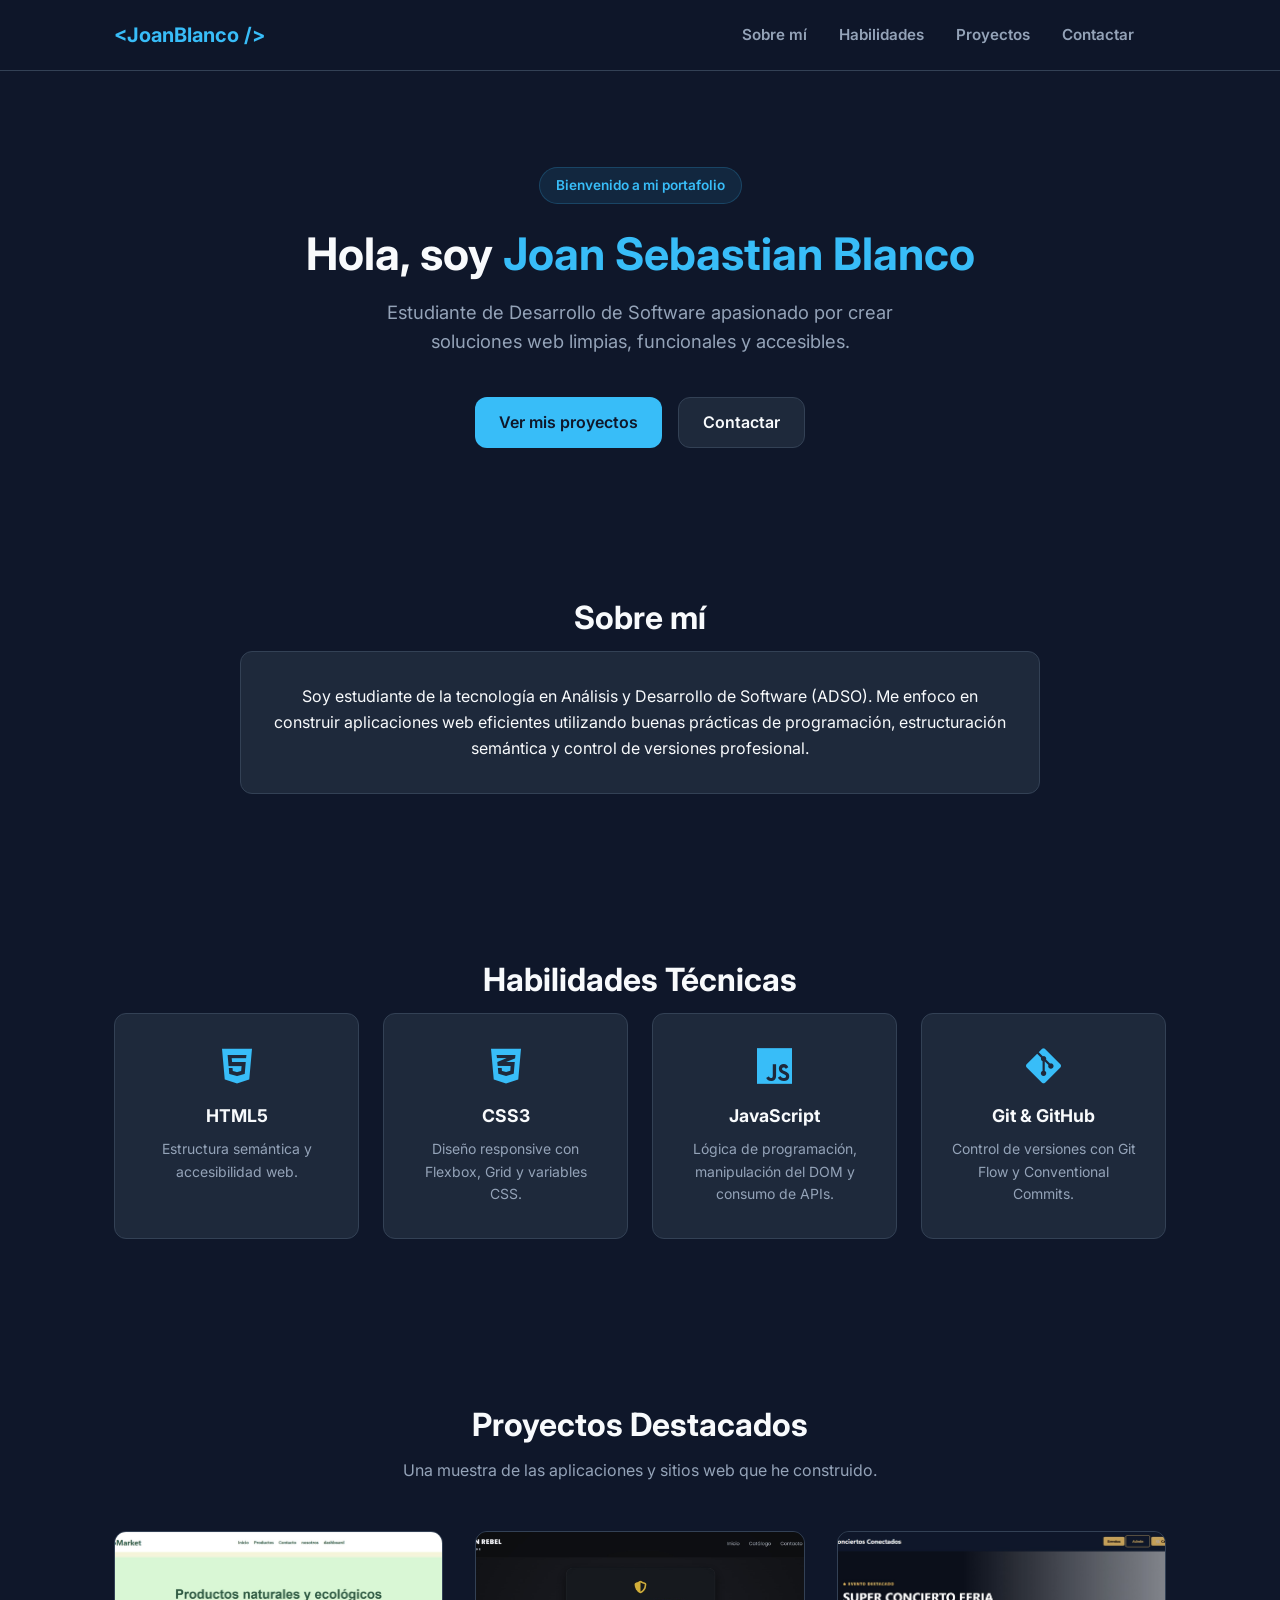
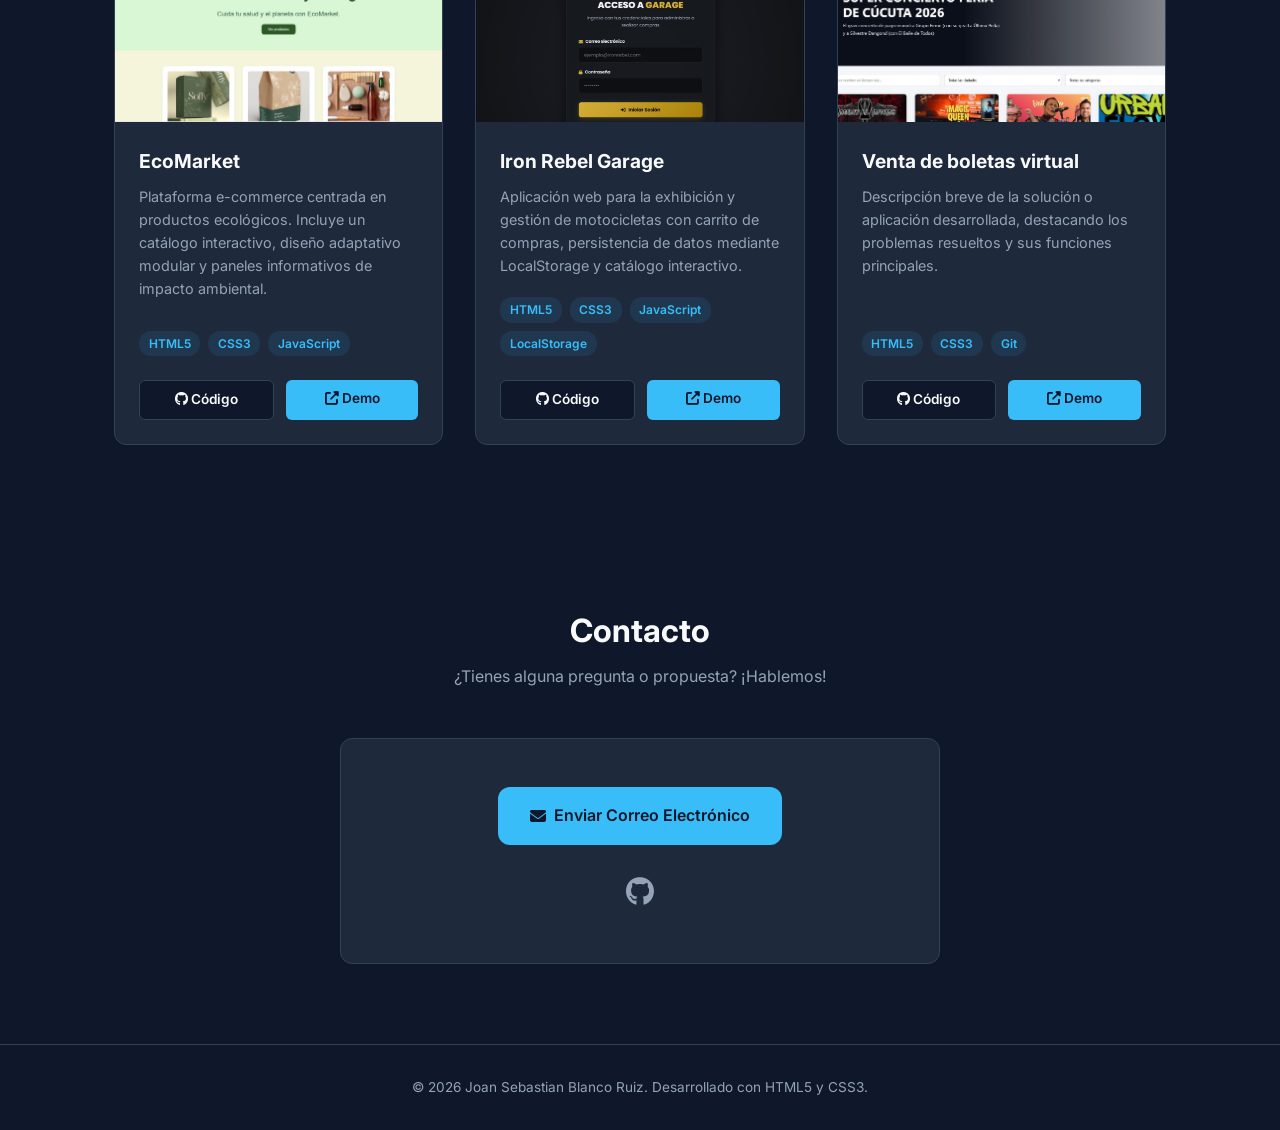
<file: index.html>
<!DOCTYPE html>
<html lang="es">
<head>
  <meta charset="UTF-8">
  <!-- Meta viewport clave para la adaptabilidad en móviles -->
  <meta name="viewport" content="width=device-width, initial-scale=1.0">
  <meta name="description" content="Portafolio profesional de Joan Sebastian Blanco Ruiz - Desarrollador de Software">
  <title>Joan Blanco | Portafolio Profesional</title>

  <!-- Fuente de Google Fonts para un aspecto limpio -->
  <link rel="preconnect" href="https://fonts.googleapis.com">
  <link rel="preconnect" href="https://fonts.gstatic.com" crossorigin>
  <link href="https://fonts.googleapis.com/css2?family=Inter:wght@300;400;600;700&display=swap" rel="stylesheet">

  <!-- Iconos de FontAwesome para botones y habilidades -->
  <link rel="stylesheet" href="https://cdnjs.cloudflare.com/ajax/libs/font-awesome/6.5.1/css/all.min.css">

  <!-- Hoja de estilos principal -->
  <link rel="stylesheet" href="../css/style.css">
  <link rel="stylesheet" href="../css/contacto.css">
</head>
<body>

  <!-- NAVEGACIÓN PRINCIPAL -->
  <header class="header">
    <nav class="nav-container">
      <a href="#" class="logo">&lt;JoanBlanco /&gt;</a>
      <ul class="nav-links">
        <li><a href="#about">Sobre mí</a></li>
        <li><a href="#skills">Habilidades</a></li>
        <li><a href="#projects">Proyectos</a></li>
        <li><a href="#contact">Contactar</a></li>
        <li><a href="html/contactanos.html"></a></li>
      </ul>
    </nav>
  </header>


  <main>
    <!-- SECCIÓN HERO (Presentación Principal) -->
    <section id="hero" class="hero-section">
      <div class="hero-content">
        <span class="badge">Bienvenido a mi portafolio</span>
        <h1>Hola, soy <span class="highlight">Joan Sebastian Blanco</span></h1>
        <p class="subtitle">Estudiante de Desarrollo de Software apasionado por crear soluciones web limpias, funcionales y accesibles.</p>
        <div class="hero-buttons">
          <a href="#projects" class="btn btn-primary">Ver mis proyectos</a>
          <a href="#contact" class="btn btn-secondary">Contactar</a>
        </div>
      </div>
    </section>

    <!-- SECCIÓN SOBRE MÍ -->
    <section id="about" class="section-container">
      <h2 class="section-title">Sobre mí</h2>
      <div class="about-content">
        <p>
          Soy estudiante de la tecnología en Análisis y Desarrollo de Software (ADSO). Me enfoco en construir aplicaciones web eficientes utilizando buenas prácticas de programación, estructuración semántica y control de versiones profesional.
        </p>
      </div>
    </section>

    <!-- SECCIÓN HABILIDADES TÉCNICAS -->
    <section id="skills" class="section-container">
      <h2 class="section-title">Habilidades Técnicas</h2>
      <div class="skills-grid">
        <div class="skill-card">
          <i class="fab fa-html5 skill-icon"></i>
          <h3>HTML5</h3>
          <p>Estructura semántica y accesibilidad web.</p>
        </div>
        <div class="skill-card">
          <i class="fab fa-css3-alt skill-icon"></i>
          <h3>CSS3</h3>
          <p>Diseño responsive con Flexbox, Grid y variables CSS.</p>
        </div>
        <div class="skill-card">
          <i class="fab fa-js skill-icon"></i>
          <h3>JavaScript</h3>
          <p>Lógica de programación, manipulación del DOM y consumo de APIs.</p>
        </div>
        <div class="skill-card">
          <i class="fab fa-git-alt skill-icon"></i>
          <h3>Git & GitHub</h3>
          <p>Control de versiones con Git Flow y Conventional Commits.</p>
        </div>
      </div>
    </section>

    <!-- SECCIÓN PROYECTOS DESTACADOS -->
    <section id="projects" class="section-container">
      <h2 class="section-title">Proyectos Destacados</h2>
      <p class="section-subtitle">Una muestra de las aplicaciones y sitios web que he construido.</p>

      <div class="projects-grid">

        <!-- TARJETA DE PROYECTO 1 -->
        <article class="project-card">
          <div class="card-image-container">
            <!-- Recuerda colocar imágenes optimizadas (.webp) en tu carpeta assets/images -->
            <img src="img/WhatsApp Image 2026-09-03 at 11.38.01 PM.jpeg" alt="Captura de pantalla de la plataforma EcoMarket" loading="lazy">
          </div>
          <div class="card-content">
            <h3>EcoMarket</h3>
            <p>Plataforma e-commerce centrada en productos ecológicos. Incluye un catálogo interactivo, diseño adaptativo modular y paneles informativos de impacto ambiental.</p>
            <ul class="tech-tags">
              <li>HTML5</li>
              <li>CSS3</li>
              <li>JavaScript</li>
            </ul>
            <div class="card-links">
              <!-- Reemplaza las URLs por las de tu repositorio real -->
              <a href="https://github.com/joanblanco381-hash/EcoMarket-Joan-Sebastian-Blanco-Ruiz.git" target="_blank" rel="noopener noreferrer" class="btn-link">
                <i class="fab fa-github"></i> Código
              </a>
              <a href="https://github.com/joanblanco381-hash/EcoMarket-Joan-Sebastian-Blanco-Ruiz.git" target="_blank" rel="noopener noreferrer" class="btn-link btn-primary-link">
                <i class="fas fa-external-link-alt"></i> Demo
              </a>
            </div>
          </div>
        </article>

        <!-- TARJETA DE PROYECTO 2 -->
        <article class="project-card">
          <div class="card-image-container">
            <img src="img/iron.jpeg" alt="Captura de pantalla de la app Iron Rebel Garage" loading="lazy">
          </div>
          <div class="card-content">
            <h3>Iron Rebel Garage</h3>
            <p>Aplicación web para la exhibición y gestión de motocicletas con carrito de compras, persistencia de datos mediante LocalStorage y catálogo interactivo.</p>
            <ul class="tech-tags">
              <li>HTML5</li>
              <li>CSS3</li>
              <li>JavaScript</li>
              <li>LocalStorage</li>
            </ul>
            <div class="card-links">
              <a href="https://github.com/joanblanco381-hash/proyecto-final-ia.git" target="_blank" rel="noopener noreferrer" class="btn-link">
                <i class="fab fa-github"></i> Código
              </a>
              <a href="https://github.com/joanblanco381-hash/proyecto-final-ia.git" target="_blank" rel="noopener noreferrer" class="btn-link btn-primary-link">
                <i class="fas fa-external-link-alt"></i> Demo
              </a>
            </div>
          </div>
        </article>

        <!-- ESPACIO RESERVADO PARA OTRO PROYECTO FUTURO -->
        <article class="project-card">
          <div class="card-image-container">
            <img src="img/venta.jpeg" alt="Proyecto en desarrollo" loading="lazy">
          </div>
          <div class="card-content">
            <h3>Venta de boletas virtual</h3>
            <p>Descripción breve de la solución o aplicación desarrollada, destacando los problemas resueltos y sus funciones principales.</p>
            <ul class="tech-tags">
              <li>HTML5</li>
              <li>CSS3</li>
              <li>Git</li>
            </ul>
            <div class="card-links">
              <a href="https://github.com/raulfelipecalvoviancha883-a11y/Proyecto-final-.git" target="_blank" rel="noopener noreferrer" class="btn-link">
                <i class="fab fa-github"></i> Código
              </a>
              <a href="https://github.com/raulfelipecalvoviancha883-a11y/Proyecto-final-.git" target="_blank" rel="noopener noreferrer" class="btn-link btn-primary-link">
                <i class="fas fa-external-link-alt"></i> Demo
              </a>
            </div>
          </div>
        </article>

      </div>
    </section>

    <!-- SECCIÓN CONTACTO -->
    <section id="contact" class="section-container">
      <h2 class="section-title">Contacto</h2>
      <p class="section-subtitle">¿Tienes alguna pregunta o propuesta? ¡Hablemos!</p>
      
      <div class="contact-card">
        <a href="html/contactanos.html" class="btn btn-primary btn-large">
          <i class="fas fa-envelope"></i> Enviar Correo Electrónico
        </a>
        <div class="social-links">
          <a href="https://github.com/joanblanco381-hash" target="_blank" rel="noopener noreferrer" aria-label="Perfil de GitHub">
            <i class="fab fa-github"></i>
          </a>
        </div>
      </div>
    </section>
  </main>

  <!-- PIE DE PÁGINA -->
  <footer class="footer">
    <p>&copy; 2026 Joan Sebastian Blanco Ruiz. Desarrollado con HTML5 y CSS3.</p>
  </footer>
    <script src="/js/main.js"></script>
    <script src="/js/contacto.js"></script> 

</body>
</html>
</file>
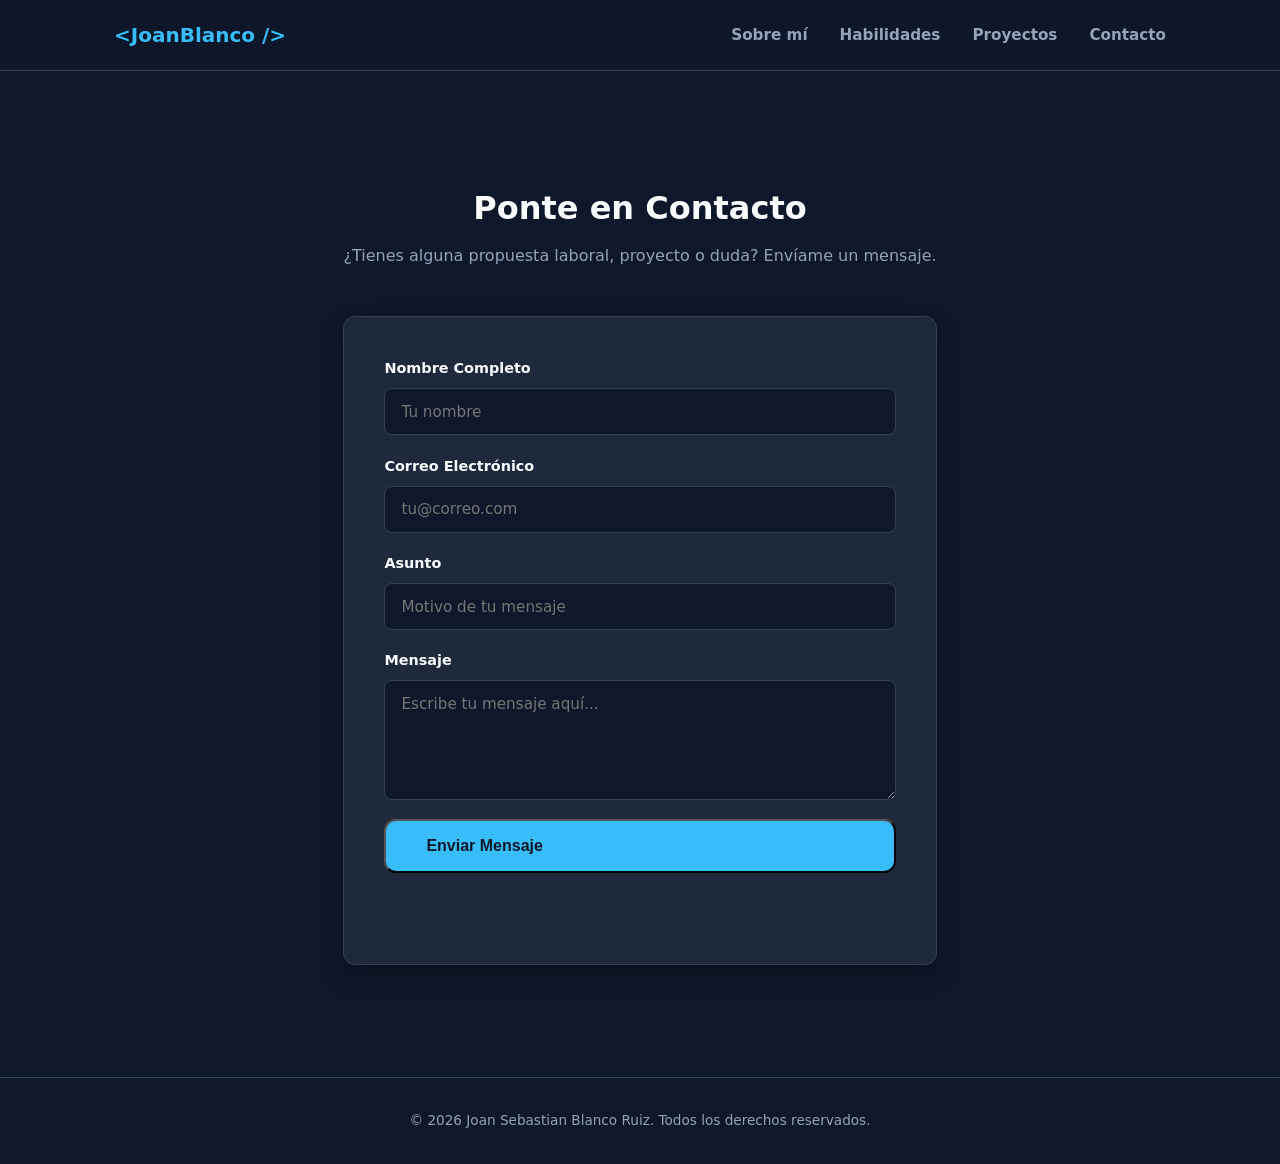
<file: html/contactanos.html>
<!DOCTYPE html>
<html lang="es">
<head>
  <meta charset="UTF-8">
  <meta name="viewport" content="width=device-width, initial-scale=1.0">
  <title>Contacto | Joan Blanco</title>


  <!-- Ruta corregida: Sube un nivel para encontrar style.css en la raíz -->
  <link rel="stylesheet" href="/css/contacto.css">
  <link rel="stylesheet" href="/css/style.css">
</head>
<body>

  <header class="header">
    <nav class="nav-container">
      <a href="../index.html" class="logo">&lt;JoanBlanco /&gt;</a>
      <ul class="nav-links">
        <li><a href="../index.html#about">Sobre mí</a></li>
        <li><a href="../index.html#skills">Habilidades</a></li>
        <li><a href="../index.html#projects">Proyectos</a></li>
        <li><a href="contactanos.html" class="active">Contacto</a></li>
      </ul>
    </nav>
  </header>

  <main class="contact-page-container">
    <section class="section-container">
      <h1 class="section-title">Ponte en Contacto</h1>
      <p class="section-subtitle">¿Tienes alguna propuesta laboral, proyecto o duda? Envíame un mensaje.</p>

      <div class="contact-wrapper">
        <!-- Reemplaza tu-correo@gmail.com por tu correo real de Gmail -->
        <form id="contact-form" action="https://formsubmit.co/tu-correo@gmail.com" method="POST" class="contact-form-page">
          
          <div class="form-group">
            <label for="name">Nombre Completo</label>
            <input type="text" id="name" name="name" placeholder="Tu nombre" required>
          </div>

          <div class="form-group">
            <label for="email">Correo Electrónico</label>
            <input type="email" id="email" name="email" placeholder="tu@correo.com" required>
          </div>

          <div class="form-group">
            <label for="subject">Asunto</label>
            <input type="text" id="subject" name="subject" placeholder="Motivo de tu mensaje" required>
          </div>

          <div class="form-group">
            <label for="message">Mensaje</label>
            <textarea id="message" name="message" rows="5" placeholder="Escribe tu mensaje aquí..." required></textarea>
          </div>

          <button type="submit" id="form-btn" class="btn btn-primary btn-large">
            <i class="fas fa-paper-plane"></i> Enviar Mensaje
          </button>
          
          <p id="form-status" class="form-status"></p>
        </form>
      </div>
    </section>
  </main>

  <footer class="footer">
    <p>&copy; 2026 Joan Sebastian Blanco Ruiz. Todos los derechos reservados.</p>
  </footer>

  <!-- Ruta corregida: Sube un nivel y entra a js/main.js -->
  <script src="/js/main.js"></script>
    <script src="/js/contacto.js"></script>

</body>
</html>
</file>
<file: css/style.css>
/* ==========================================================================
   1. VARIABLES Y CONFIGURACIÓN GLOBAL
   ========================================================================== */
:root {
  /* Paleta de Colores (60-30-10) */
  --bg-primary: #0f172a;       /* Slate 900 - Fondo principal */
  --bg-secondary: #1e293b;     /* Slate 800 - Tarjetas y naveción */
  --bg-card-hover: #334155;    /* Slate 700 - Hover de tarjetas */
  
  --accent-color: #38bdf8;     /* Sky 400 - Color de acento principal */
  --accent-hover: #0284c7;     /* Sky 600 - Hover de acento */
  
  --text-main: #f8fafc;        /* Slate 50 - Texto principal */
  --text-muted: #94a3b8;       /* Slate 400 - Subtítulos y descripciones */
  --border-color: #334155;     /* Borde para contenedores */

  /* Tipografía y medidas generales */
  --font-family: 'Inter', system-ui, -apple-system, sans-serif;
  --max-width: 1100px;
  --border-radius: 12px;
  --transition: all 0.3s ease;
}

/* Reset básico */
* {
  margin: 0;
  padding: 0;
  box-sizing: border-box;
}

html {
  scroll-behavior: smooth;
}

body {
  background-color: var(--bg-primary);
  color: var(--text-main);
  font-family: var(--font-family);
  line-height: 1.6;
}

/* Contenedor global reutilizable */
.section-container {
  max-width: var(--max-width);
  margin: 0 auto;
  padding: 5rem 1.5rem;
}

.section-title {
  font-size: 2rem;
  font-weight: 700;
  color: var(--text-main);
  margin-bottom: 0.5rem;
  text-align: center;
}

.section-subtitle {
  text-align: center;
  color: var(--text-muted);
  margin-bottom: 3rem;
  font-size: 1rem;
}

/* ==========================================================================
   2. BARRA DE NAVEGACIÓN (HEADER)
   ========================================================================== */
.header {
  position: sticky;
  top: 0;
  z-index: 1000;
  background-color: rgba(15, 23, 42, 0.9);
  backdrop-filter: blur(8px);
  border-bottom: 1px solid var(--border-color);
}

.nav-container {
  max-width: var(--max-width);
  margin: 0 auto;
  display: flex;
  justify-content: space-between;
  align-items: center;
  padding: 1.2rem 1.5rem;
}

.logo {
  font-size: 1.25rem;
  font-weight: 700;
  color: var(--accent-color);
  text-decoration: none;
}

.nav-links {
  display: flex;
  list-style: none;
  gap: 2rem;
}

.nav-links a {
  color: var(--text-muted);
  text-decoration: none;
  font-weight: 600;
  font-size: 0.95rem;
  transition: var(--transition);
}

.nav-links a:hover {
  color: var(--accent-color);
}

/* ==========================================================================
   3. SECCIÓN HERO (PRESENTACIÓN)
   ========================================================================== */
.hero-section {
  max-width: var(--max-width);
  margin: 0 auto;
  padding: 6rem 1.5rem 4rem;
  text-align: center;
}

.badge {
  display: inline-block;
  background-color: rgba(56, 189, 248, 0.1);
  color: var(--accent-color);
  padding: 0.4rem 1rem;
  border-radius: 20px;
  font-size: 0.85rem;
  font-weight: 600;
  margin-bottom: 1.5rem;
  border: 1px solid rgba(56, 189, 248, 0.2);
}

.hero-content h1 {
  font-size: 2.8rem;
  font-weight: 700;
  line-height: 1.2;
  margin-bottom: 1rem;
}

.highlight {
  color: var(--accent-color);
}

.subtitle {
  color: var(--text-muted);
  font-size: 1.15rem;
  max-width: 600px;
  margin: 0 auto 2.5rem;
}

.hero-buttons {
  display: flex;
  justify-content: center;
  gap: 1rem;
}

/* Botones Base */
.btn {
  display: inline-flex;
  align-items: center;
  gap: 0.5rem;
  padding: 0.75rem 1.5rem;
  border-radius: var(--border-radius);
  font-weight: 600;
  text-decoration: none;
  transition: var(--transition);
}

.btn-primary {
  background-color: var(--accent-color);
  color: #0f172a;
}

.btn-primary:hover {
  background-color: var(--accent-hover);
  color: #ffffff;
  transform: translateY(-2px);
}

.btn-secondary {
  background-color: var(--bg-secondary);
  color: var(--text-main);
  border: 1px solid var(--border-color);
}

.btn-secondary:hover {
  background-color: var(--bg-card-hover);
  transform: translateY(-2px);
}

/* ==========================================================================
   4. SOBRE MÍ & HABILIDADES
   ========================================================================== */
.about-content {
  background-color: var(--bg-secondary);
  padding: 2rem;
  border-radius: var(--border-radius);
  border: 1px solid var(--border-color);
  text-align: center;
  max-width: 800px;
  margin: 0 auto;
}

.skills-grid {
  display: grid;
  grid-template-columns: repeat(auto-fit, minmax(220px, 1fr));
  gap: 1.5rem;
}

.skill-card {
  background-color: var(--bg-secondary);
  padding: 2rem 1.5rem;
  border-radius: var(--border-radius);
  border: 1px solid var(--border-color);
  text-align: center;
  transition: var(--transition);
}

.skill-card:hover {
  transform: translateY(-5px);
  border-color: var(--accent-color);
}

.skill-icon {
  font-size: 2.5rem;
  color: var(--accent-color);
  margin-bottom: 1rem;
}

.skill-card h3 {
  margin-bottom: 0.5rem;
  font-size: 1.1rem;
}

.skill-card p {
  color: var(--text-muted);
  font-size: 0.875rem;
}

/* ==========================================================================
   5. TARJETAS DE PROYECTOS (GRID)
   ========================================================================== */
.projects-grid {
  display: grid;
  grid-template-columns: repeat(auto-fit, minmax(300px, 1fr));
  gap: 2rem;
}

.project-card {
  background-color: var(--bg-secondary);
  border-radius: var(--border-radius);
  border: 1px solid var(--border-color);
  overflow: hidden;
  display: flex;
  flex-direction: column;
  transition: var(--transition);
}

.project-card:hover {
  transform: translateY(-6px);
  box-shadow: 0 12px 24px rgba(0, 0, 0, 0.4);
  border-color: rgba(56, 189, 248, 0.4);
}

.card-image-container {
  width: 100%;
  height: 190px;
  overflow: hidden;
  background-color: #1e293b;
}

.card-image-container img {
  width: 100%;
  height: 100%;
  object-fit: cover;
  transition: var(--transition);
}

.project-card:hover .card-image-container img {
  transform: scale(1.05);
}

.card-content {
  padding: 1.5rem;
  display: flex;
  flex-direction: column;
  flex-grow: 1;
}

.card-content h3 {
  font-size: 1.2rem;
  margin-bottom: 0.5rem;
  color: var(--text-main);
}

.card-content p {
  color: var(--text-muted);
  font-size: 0.9rem;
  margin-bottom: 1.25rem;
  flex-grow: 1;
}

.tech-tags {
  display: flex;
  flex-wrap: wrap;
  gap: 0.5rem;
  list-style: none;
  margin-bottom: 1.5rem;
}

.tech-tags li {
  background-color: rgba(56, 189, 248, 0.1);
  color: var(--accent-color);
  font-size: 0.75rem;
  font-weight: 600;
  padding: 0.2rem 0.6rem;
  border-radius: 12px;
}

.card-links {
  display: flex;
  gap: 0.75rem;
}

.btn-link {
  flex: 1;
  text-decoration: none;
  text-align: center;
  padding: 0.5rem 0.75rem;
  border-radius: 6px;
  font-size: 0.85rem;
  font-weight: 600;
  color: var(--text-main);
  background-color: var(--bg-primary);
  border: 1px solid var(--border-color);
  transition: var(--transition);
}

.btn-link:hover {
  background-color: var(--bg-card-hover);
}

.btn-primary-link {
  background-color: var(--accent-color);
  color: #0f172a;
  border: none;
}

.btn-primary-link:hover {
  background-color: var(--accent-hover);
  color: #ffffff;
}

/* ==========================================================================
   6. CONTACTO Y FOOTER
   ========================================================================== */
.contact-card {
  text-align: center;
  background-color: var(--bg-secondary);
  padding: 3rem 1.5rem;
  border-radius: var(--border-radius);
  border: 1px solid var(--border-color);
  max-width: 600px;
  margin: 0 auto;
}

.btn-large {
  padding: 1rem 2rem;
  font-size: 1rem;
  margin-bottom: 1.5rem;
}

.social-links {
  display: flex;
  justify-content: center;
  gap: 1.5rem;
}

.social-links a {
  color: var(--text-muted);
  font-size: 1.8rem;
  transition: var(--transition);
}

.social-links a:hover {
  color: var(--accent-color);
  transform: translateY(-3px);
}

.footer {
  text-align: center;
  padding: 2rem 1.5rem;
  border-top: 1px solid var(--border-color);
  color: var(--text-muted);
  font-size: 0.85rem;
}

/* ==========================================================================
   7. ADAPTABILIDAD RESPONSIVE (MEDIA QUERIES)
   ========================================================================== */
@media (max-width: 768px) {
  .nav-container {
    flex-direction: column;
    gap: 1rem;
  }

  .nav-links {
    gap: 1rem;
  }

  .hero-content h1 {
    font-size: 2rem;
  }

  .hero-buttons {
    flex-direction: column;
  }

  .btn {
    justify-content: center;
    width: 100%;
  }

  .section-container {
    padding: 3.5rem 1rem;
  }
}
</file>
<file: css/contacto.css>
/* ==========================================
   ESTILOS DE LA PÁGINA DE CONTACTO
   ========================================== */
.contact-page-container {
  min-height: calc(100vh - 160px);
  display: flex;
  align-items: center;
  justify-content: center;
  padding: 2rem 1rem;
}

.contact-wrapper {
  background-color: var(--bg-secondary, #1e293b);
  padding: 2.5rem;
  border-radius: var(--border-radius, 12px);
  border: 1px solid var(--border-color, #334155);
  max-width: 650px;
  width: 100%;
  margin: 0 auto;
  box-shadow: 0 10px 25px rgba(0, 0, 0, 0.3);
}

.contact-form-page {
  display: flex;
  flex-direction: column;
  gap: 1.2rem;
}

.form-group {
  display: flex;
  flex-direction: column;
  gap: 0.5rem;
  text-align: left;
}

.form-group label {
  color: var(--text-main, #f8fafc);
  font-size: 0.9rem;
  font-weight: 600;
}

.form-group input,
.form-group textarea {
  width: 100%;
  padding: 0.85rem 1rem;
  background-color: var(--bg-primary, #0f172a);
  border: 1px solid var(--border-color, #334155);
  border-radius: 8px;
  color: var(--text-main, #f8fafc);
  font-family: inherit;
  font-size: 0.95rem;
  transition: all 0.3s ease;
}

.form-group input:focus,
.form-group textarea:focus {
  outline: none;
  border-color: var(--accent-color, #38bdf8);
  box-shadow: 0 0 0 3px rgba(56, 189, 248, 0.2);
}

.form-status {
  text-align: center;
  font-size: 0.95rem;
  font-weight: 600;
  margin-top: 0.5rem;
}

.form-status.success {
  color: #4ade80;
}

.form-status.error {
  color: #f87171;
}
</file>
